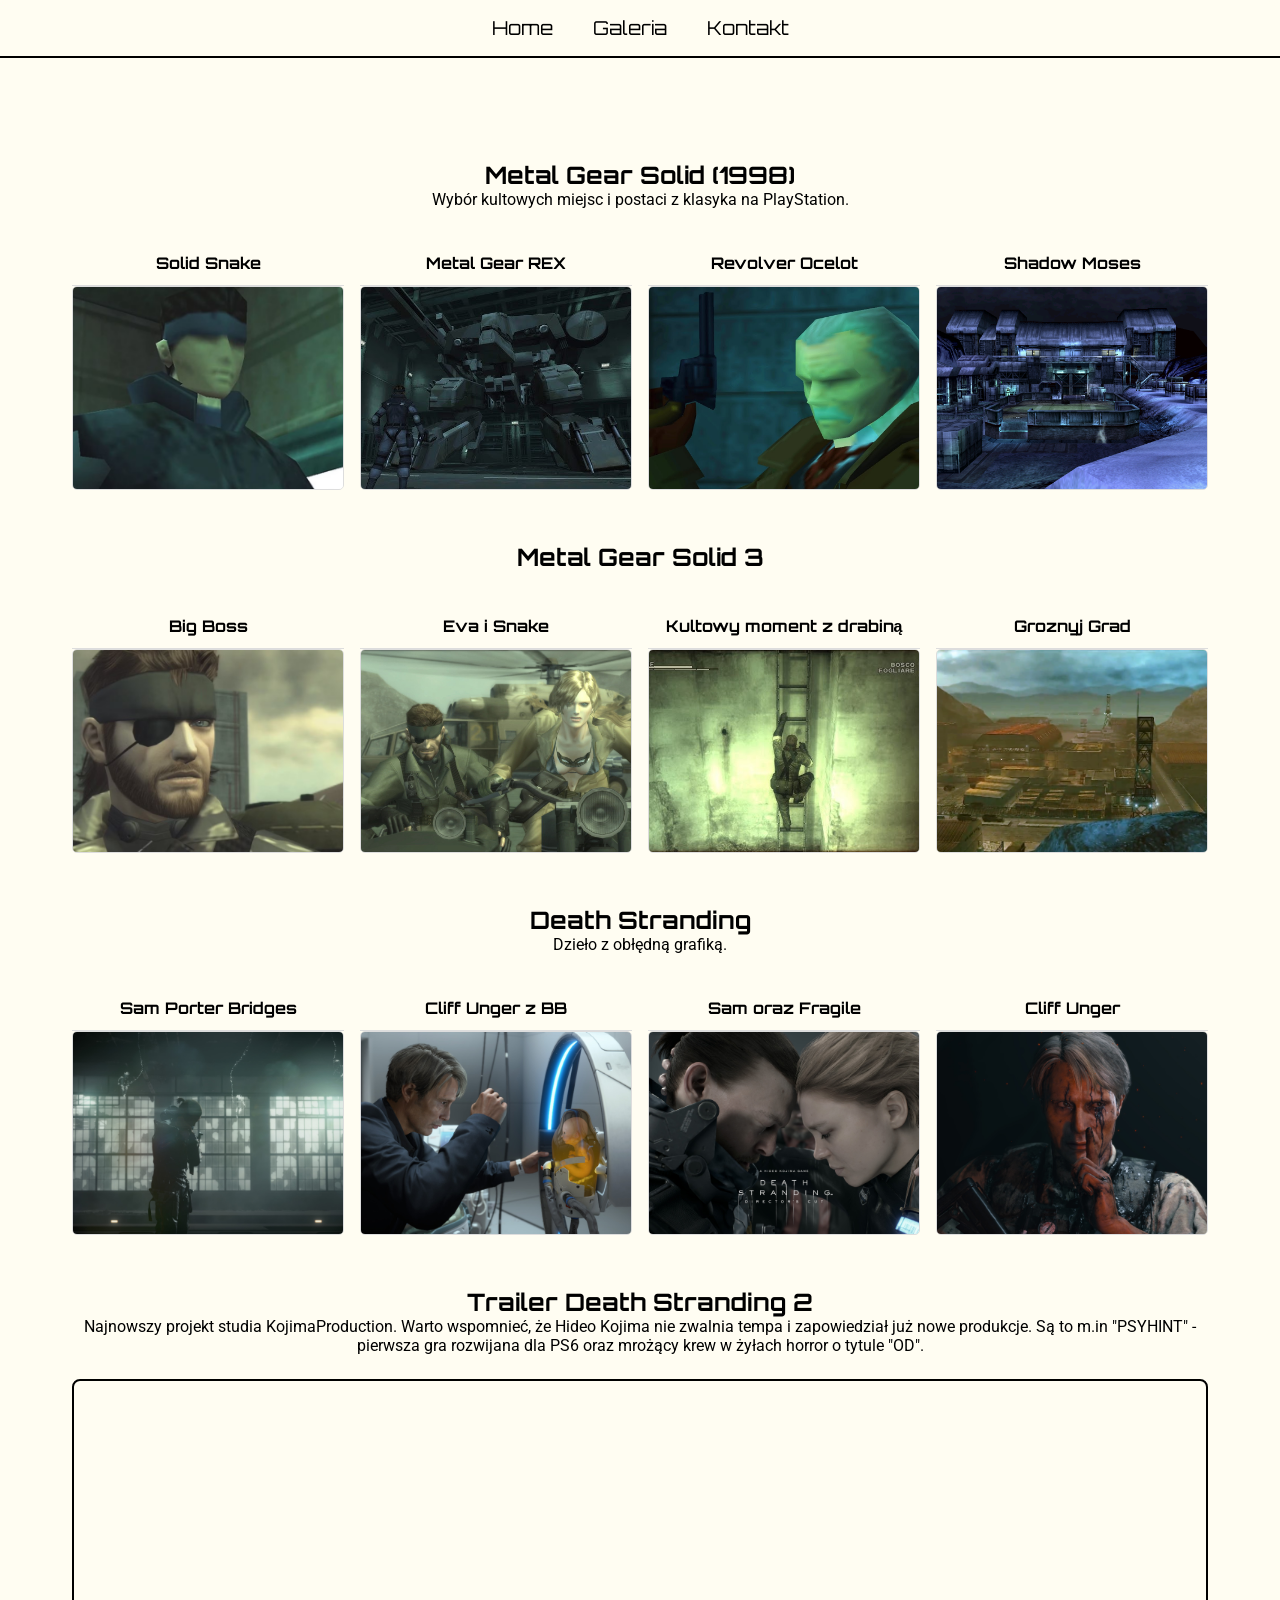
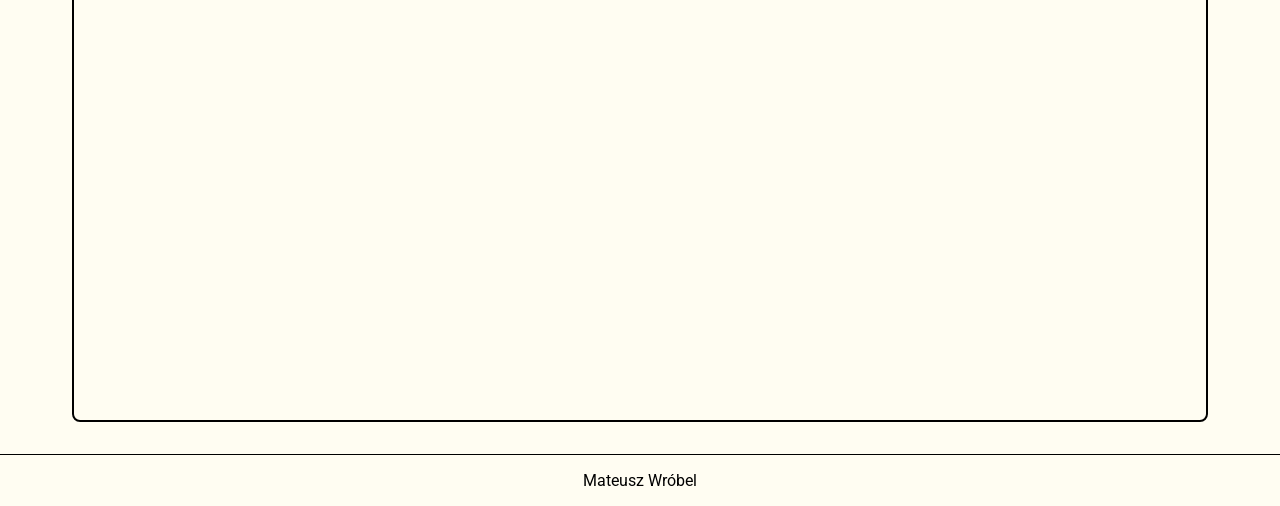
<file: galeria.html>
<!DOCTYPE html>
<html lang="pl">
<head>
    <meta charset="UTF-8">
    <meta name="viewport" content="width=device-width, initial-scale=1.0">
    <title>Galeria - Hideo Kojima</title>
    <link rel="stylesheet" href="css/style.css">
</head>
<body>

    <nav>
        <a href="index.html">Home</a>
        <a href="galeria.html">Galeria</a>
        <a href="kontakt.html">Kontakt</a>
    </nav>

    <main class="subpage-main">

        <section style="margin-top: 3rem;">
            
            <h2>Metal Gear Solid (1998)</h2>
            <p style="margin-bottom: 1.5rem;">Wybór kultowych miejsc i postaci z klasyka na PlayStation.</p>
    
            <div class="gallery-grid">
            
                <figure class="gallery-item">
                    <figcaption>Solid Snake</figcaption>
                    <img src="images/solidsnake1.avif" alt="pic Snake">
                </figure>
    
                <figure class="gallery-item">
                    <figcaption>Metal Gear REX</figcaption>
                    <img src="images/metalgearrex.jpg" alt="Metal Gear REX">
                </figure>
    
                <figure class="gallery-item">
                    <figcaption>Revolver Ocelot</figcaption>
                    <img src="images/revolveroc.jpg" alt="rev">
                </figure>
    
                <figure class="gallery-item">
                    <figcaption>Shadow Moses</figcaption>
                    <img src="images/shadowmoses.png" alt="Baza na Shadow Moses">
                </figure>
    
            </div>
        </section>

        <section style="margin-top: 3rem;">
            
            <h2>Metal Gear Solid 3</h2>
            
    
            <div class="gallery-grid">
            
                <figure class="gallery-item">
                    <figcaption>Big Boss</figcaption>
                    <img src="images/big-boss.avif" alt="big-boss">
                </figure>
    
                <figure class="gallery-item">
                    <figcaption>Eva i Snake</figcaption>
                    <img src="images/evaandsnake.jpg" alt="evaandsnake">
                </figure>
    
                <figure class="gallery-item">
                    <figcaption>Kultowy moment z drabiną</figcaption>
                    <img src="images/ladder.jpg" alt="rev">
                </figure>
    
                <figure class="gallery-item">
                    <figcaption>Groznyj Grad</figcaption>
                    <img src="images/groznyjgrad.webp" alt="Groznyj Grad">
                </figure>
    
            </div>
        </section>
    
        <section style="margin-top: 3rem;">
            
            <h2>Death Stranding</h2>
            <p style="margin-bottom: 1.5rem;">Dzieło z obłędną grafiką.</p>
    
            <div class="gallery-grid">
            
                <figure class="gallery-item">
                    <figcaption>Sam Porter Bridges</figcaption>
                    <img src="images/sam.jpeg" alt="sam">
                </figure>
    
                <figure class="gallery-item">
                    <figcaption>Cliff Unger z BB</figcaption>
                    <img src="images/mads.jpeg" alt="mads">
                </figure>
    
                <figure class="gallery-item">
                    <figcaption>Sam oraz Fragile</figcaption>
                    <img src="images/samifragile.jpeg" alt="fragile">
                </figure>
    
                <figure class="gallery-item">
                    <figcaption>Cliff Unger</figcaption>
                    <img src="images/mads1.jpeg" alt="mads1">
                </figure>
            </div>
        </section>
        <section style="margin-top: 3rem;">
            
            <h2 style="text-align: center;">Trailer Death Stranding 2</h2>
            <p style="text-align: center; margin-bottom: 1.5rem;">Najnowszy projekt studia KojimaProduction. Warto wspomnieć, że Hideo Kojima nie zwalnia
                tempa i zapowiedział już nowe produkcje. Są to m.in "PSYHINT" - pierwsza gra rozwijana dla PS6 oraz mrożący krew w żyłach horror o tytule "OD".
            </p>

            <div class="video-responsive-wrapper">
                <iframe width="560" height="315" src="https://www.youtube.com/embed/wbLstJHlC4U?si=R_1gLtWzPJ16GH5N" title="YouTube video player" frameborder="0" allow="accelerometer; autoplay; clipboard-write; encrypted-media; gyroscope; picture-in-picture; web-share" referrerpolicy="strict-origin-when-cross-origin" allowfullscreen></iframe>
                </iframe>
            </div>
    </main>
    <footer>
        <p>Mateusz Wróbel</p>
    </footer>

</body>
</html>
</file>
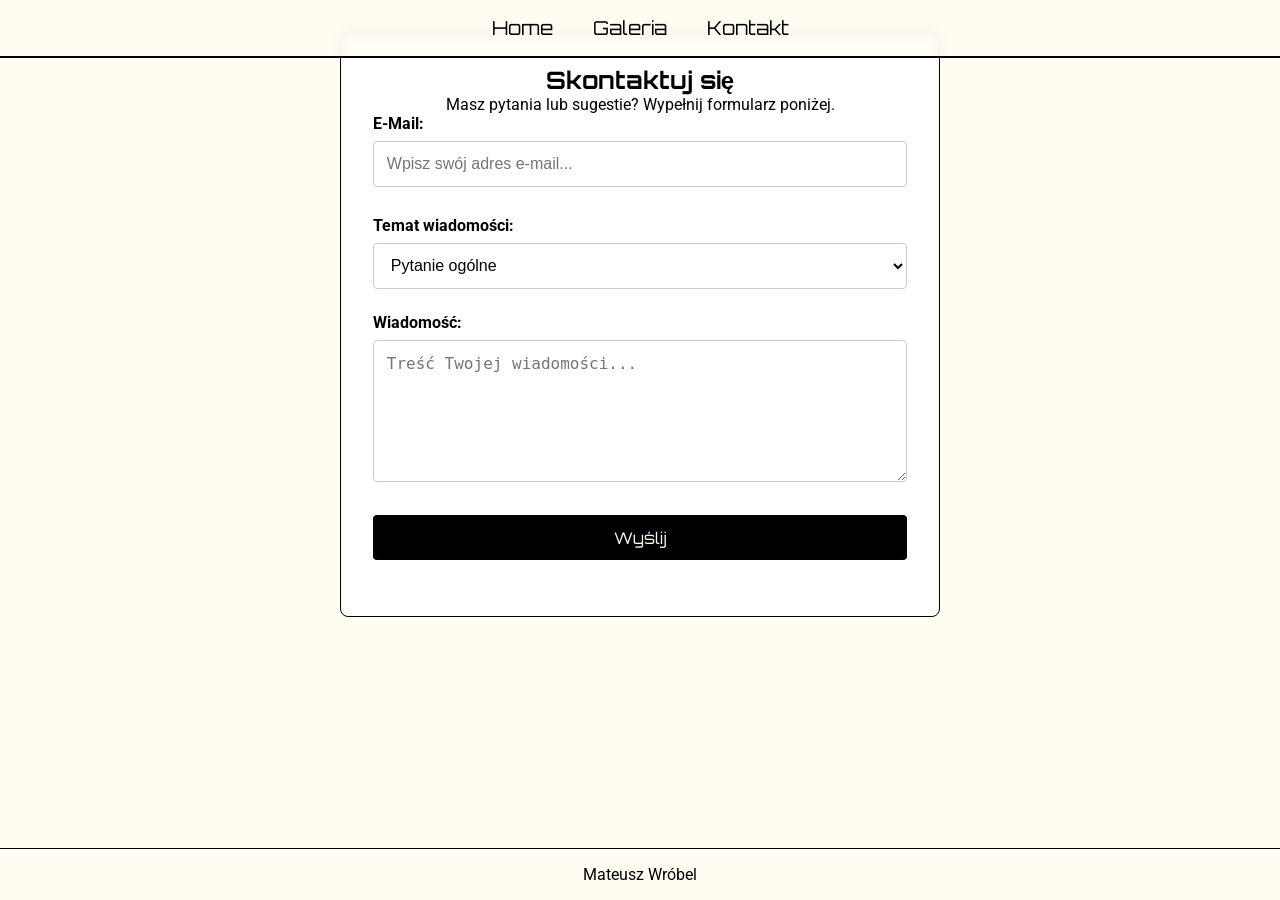
<file: kontakt.html>
<!DOCTYPE html>
<html lang="pl">
<head>
    <meta charset="UTF-8">
    <meta name="viewport" content="width=device-width, initial-scale=1.0">
    <title>Kontakt - Hideo Kojima</title>
    <link rel="stylesheet" href="css/style.css">
</head>
<body>

    <nav>
        <a href="index.html">Home</a>
        <a href="galeria.html">Galeria</a>
        <a href="kontakt.html">Kontakt</a>
    </nav>

    <main>
        <section class="contact-form">
            <h2>Skontaktuj się</h2>
            <p>Masz pytania lub sugestie? Wypełnij formularz poniżej.</p>
            
            <form id="formularz-kontaktowy" action="#" method="POST">
                
                <div>
                    <label for="email">E-Mail:</label>
                    <input type="text" 
                        id="email" 
                        name="email" 
                        placeholder="Wpisz swój adres e-mail...">
                    <div id="email-error" class="error-message"></div>
                </div>
    
                <div>
                    <label for="temat">Temat wiadomości:</label>
                    <select id="temat" name="temat">
                        <option value="pytanie_ogolne">Pytanie ogólne</option>
                        <option value="propozycja_wspolpracy">Propozycja współpracy</option>
                        <option value="uwagi_do_strony">Uwagi do strony</option>
                    </select>
                </div>
    
                <div>
                    <label for="wiadomosc">Wiadomość:</label>
                    <textarea id="wiadomosc" name="wiadomosc" rows="6" placeholder="Treść Twojej wiadomości..."></textarea>
                    <div id="wiadomosc-error" class="error-message"></div>
                </div>
    
                <div>
                    <input type="submit" value="Wyślij">
                </div>
    
            </form>
        </section>
    </main>

    <footer>
        <p>Mateusz Wróbel</p>
    </footer>
    <script src="script.js"></script>
</body>
</html>
</file>
<file: css/style.css>
/* Import czcionek z Google Fonts */
@import url('https://fonts.googleapis.com/css2?family=Orbitron:wght@700&family=Roboto+Mono:wght@700&family=Roboto:wght@400;700&display=swap');

:root {
    --bg-color: #FFFDF2;       /* Kremowy */
    --text-color: #000000;     /* Czarny */
    --accent-color: #000000;    /* Czarny (dla nagłówków, ramek) */
    --secondary-color: #FFFFFF; /* Czysta biel - formularz */
    --section-height: 100vh;
}

* {
    margin: 0;
    padding: 0;
    box-sizing: border-box;
}

body {
    font-family: 'Roboto', sans-serif;
    background-color: var(--bg-color);
    color: var(--text-color);
    display: flex;
    flex-direction: column;
    min-height: 100vh;
    overflow-x: hidden; 
}

h1,h3 {
    font-family: 'Orbitron', sans-serif;
    color: var(--accent-color);
}
h2 {
    font-family: 'Orbitron', sans-serif;
    color: var(--accent-color);
    text-align: center;
}
p {text-align: center;}


.intro-overlay {
    position: fixed;
    top: 0;
    left: 0;
    width: 100%;
    height: 100%;
    background-color: var(--bg-color); 
    display: flex;
    justify-content: center;
    align-items: center;
    z-index: 1000;
    animation: fadeOut 1s ease-out 3.5s forwards;
}

.typing-text {
    font-family: 'Roboto Mono', monospace; 
    font-size: 2.5vw;
    color: var(--text-color); 
    white-space: nowrap;
    overflow: hidden;
    border-right: .15em solid var(--text-color); 
    animation: typing 2.75s steps(12, end), blink-caret 0.55s step-end infinite;
}

@keyframes typing {
    from { width: 0 }
    to { width: 12ch }
}

@keyframes blink-caret {
    from, to { border-color: transparent }
    50% { border-color: var(--text-color); } 
}

@keyframes fadeOut {
    to {
        opacity: 0;
        visibility: hidden;
    }
}

nav {
    position: fixed; 
    top: 0;
    left: 0;
    width: 100%;
    display: flex;
    justify-content: center;
    align-items: center;
    padding: 1rem;
    background-color: rgba(255, 253, 242, 0.8); 
    backdrop-filter: blur(5px);
    border-bottom: 2px solid var(--accent-color); 
    z-index: 999;
}

nav a {
    color: var(--text-color); 
    text-decoration: none;
    margin: 0 20px;
    font-family: 'Orbitron', sans-serif;
    font-size: 1.2rem;
    transition: opacity 0.3s;
}

nav a:hover {
    opacity: 0.7; 
}

main {
    flex: 1;
    width: 100%;
}
.subpage-main {
    margin-top: 80px;  
    padding: 2rem;    
    max-width: 1200px;
    margin-left: auto;
    margin-right: auto;
}

footer {
    text-align: center;
    padding: 1rem;
    background-color: var(--bg-color);
    border-top: 1px solid var(--text-color); 
    width: 100%;
}

.kojima-hero {
    height: var(--section-height); 
    display: flex;
    align-items: center;
    justify-content: space-between;
    padding: 0 5%;
    position: relative;
    overflow: hidden;
    background-color: var(--bg-color);
}

.kojima-text-container {
    flex: 1;
    z-index: 10;
    max-width: 50%;
    text-align: left;
}

.kojima-signature {
    max-width: 300px;
    height: auto;
    margin-bottom: 1rem;

}

.kojima-hero h1 {
    font-size: 6rem;
    line-height: 1;
    margin-bottom: 1rem;
}

.kojima-hero p {
    font-size: 1.8rem;
    color: var(--text-color);
}

.kojima-image-container {
    position: absolute;
    right: 0;
    bottom: 0;
    height: 95%;
    width: 50%;
    display: flex;
    align-items: flex-end;
    justify-content: flex-end;
}

.kojima-image-container img {
    max-height: 100%;
    width: auto;
    object-fit: contain;
}
.game-section {
    height: 500px; 
    display: flex;
    align-items: center;
    justify-content: center;
    padding: 2rem;
    background-size: cover;
    background-position: center center;
    position: relative;
}

.game-content {
    display: flex;
    align-items: center;
    gap: 1rem;
    max-width: 1000px;
    position: relative;
    z-index: 2; 
    text-align: left;
}

.game-content.reversed {
    flex-direction: row-reverse;
    text-align: right;
}
.game-content img:hover {
    transform: scale(1.05);
}

.game-content img {
    max-width: 400px;
    transition: transform 0.3s;
    border-radius: 30px;
    box-shadow: 0 0 20px rgba(0, 0, 0, 0.2);
}

.game-text {
    flex: 1;
}

.game-text h2 {
    font-size: 3rem;
    margin-bottom: 1.5rem;
}


.game-text p {
    font-size: 1.2rem;
    line-height: 1.6;
}

.gallery-grid {
    display: grid;
    grid-template-columns: repeat(auto-fit, minmax(250px, 1fr));
    gap: 1rem;
    margin-top: 2rem;
  
}

.gallery-grid img {
    width: 100%;
    border-radius: 5px;
    transition: transform 0.3s;
    border: 1px solid #ddd; 
    aspect-ratio: 4 / 3; /* wymusza 4:3 */
    object-fit: cover; /* ucina to co sie nie zmiesci*/
}
.gallery-item figcaption { 
    padding: 0.75rem; 
    text-align: center; 
    font-weight: bold; 
    font-family: 'Orbitron', sans-serif; 
    border-bottom: 1px solid #ddd; 
}

.gallery-grid img:hover {
    transform: scale(1.05);
}

.video-responsive-wrapper {
    position: relative;
    overflow: hidden;
    width: 100%;
    padding-top: 56.25%; 
    border-radius: 8px;
    border: 2px solid var(--accent-color);
}

.video-responsive-wrapper iframe {
    position: absolute;
    top: 0;
    left: 0;
    width: 100%;
    height: 100%;
}

.error-message {
    color: #D32F2F;
    font-size: 0.9rem;
    margin-top: 5px;
}

.contact-form {
    max-width: 600px;
    margin: 2rem auto;
    padding: 2rem;
    background-color: var(--secondary-color); 
    border-radius: 8px;
    border: 1px solid var(--text-color); 
}

.contact-form label {
    display: block;
    margin-bottom: 0.5rem;
    font-weight: bold;
}

.contact-form input,
.contact-form select,
.contact-form textarea {
    width: 100%;
    padding: 0.8rem;
    margin-bottom: 1.5rem;
    border-radius: 4px;
    border: 1px solid #CCC; 
    background-color: #FFF; 
    color: var(--text-color); 
    font-size: 1rem;
}

.contact-form input[type="submit"] {
    background-color: var(--text-color); 
    color: var(--bg-color); 
    font-family: 'Orbitron', sans-serif;
    cursor: pointer;
    border: none;
    transition: background-color 0.3s;
}

.contact-form input[type="submit"]:hover {
    background-color: #333; 
}
/*respowynosc strony glownej dla mniejszych ekranow*/
@media (max-width: 900px) {

    .typing-text {
        font-size: 6vw;
    }

    .kojima-hero {
        flex-direction: column;
        justify-content: center;
        height: auto;
        padding: 100px 5% 3rem 5%;
        text-align: center;
    }

    .kojima-text-container {
        max-width: 100%;
        text-align: center;
        order: 2;
    }

    .kojima-hero h1 {
        font-size: 3rem;
    }

    .kojima-hero p {
        font-size: 1.1rem;
    }

    .kojima-image-container {
        position: relative;
        width: 100%;
        max-width: 400px;
        height: auto;
        order: 1;
        margin-bottom: 2rem;
    }
    .kojima-image-container img {
        width: 100%;
        height: auto;
    }

    .game-section {
        height: auto;
        padding: 4rem 1.5rem;
    }

    .game-content {
        flex-direction: column;
        text-align: center;
    }

    .game-content.reversed {
        flex-direction: column !important;
        text-align: center;
    }

    .game-content img {
        max-width: 100% !important;
    }

    .game-text {
        margin-top: 1.5rem;
    }

    .game-text h2 {
        font-size: 2rem;
    }

    .game-text p {
        font-size: 1rem;
        text-align: center !important;
    }
}
</file>
